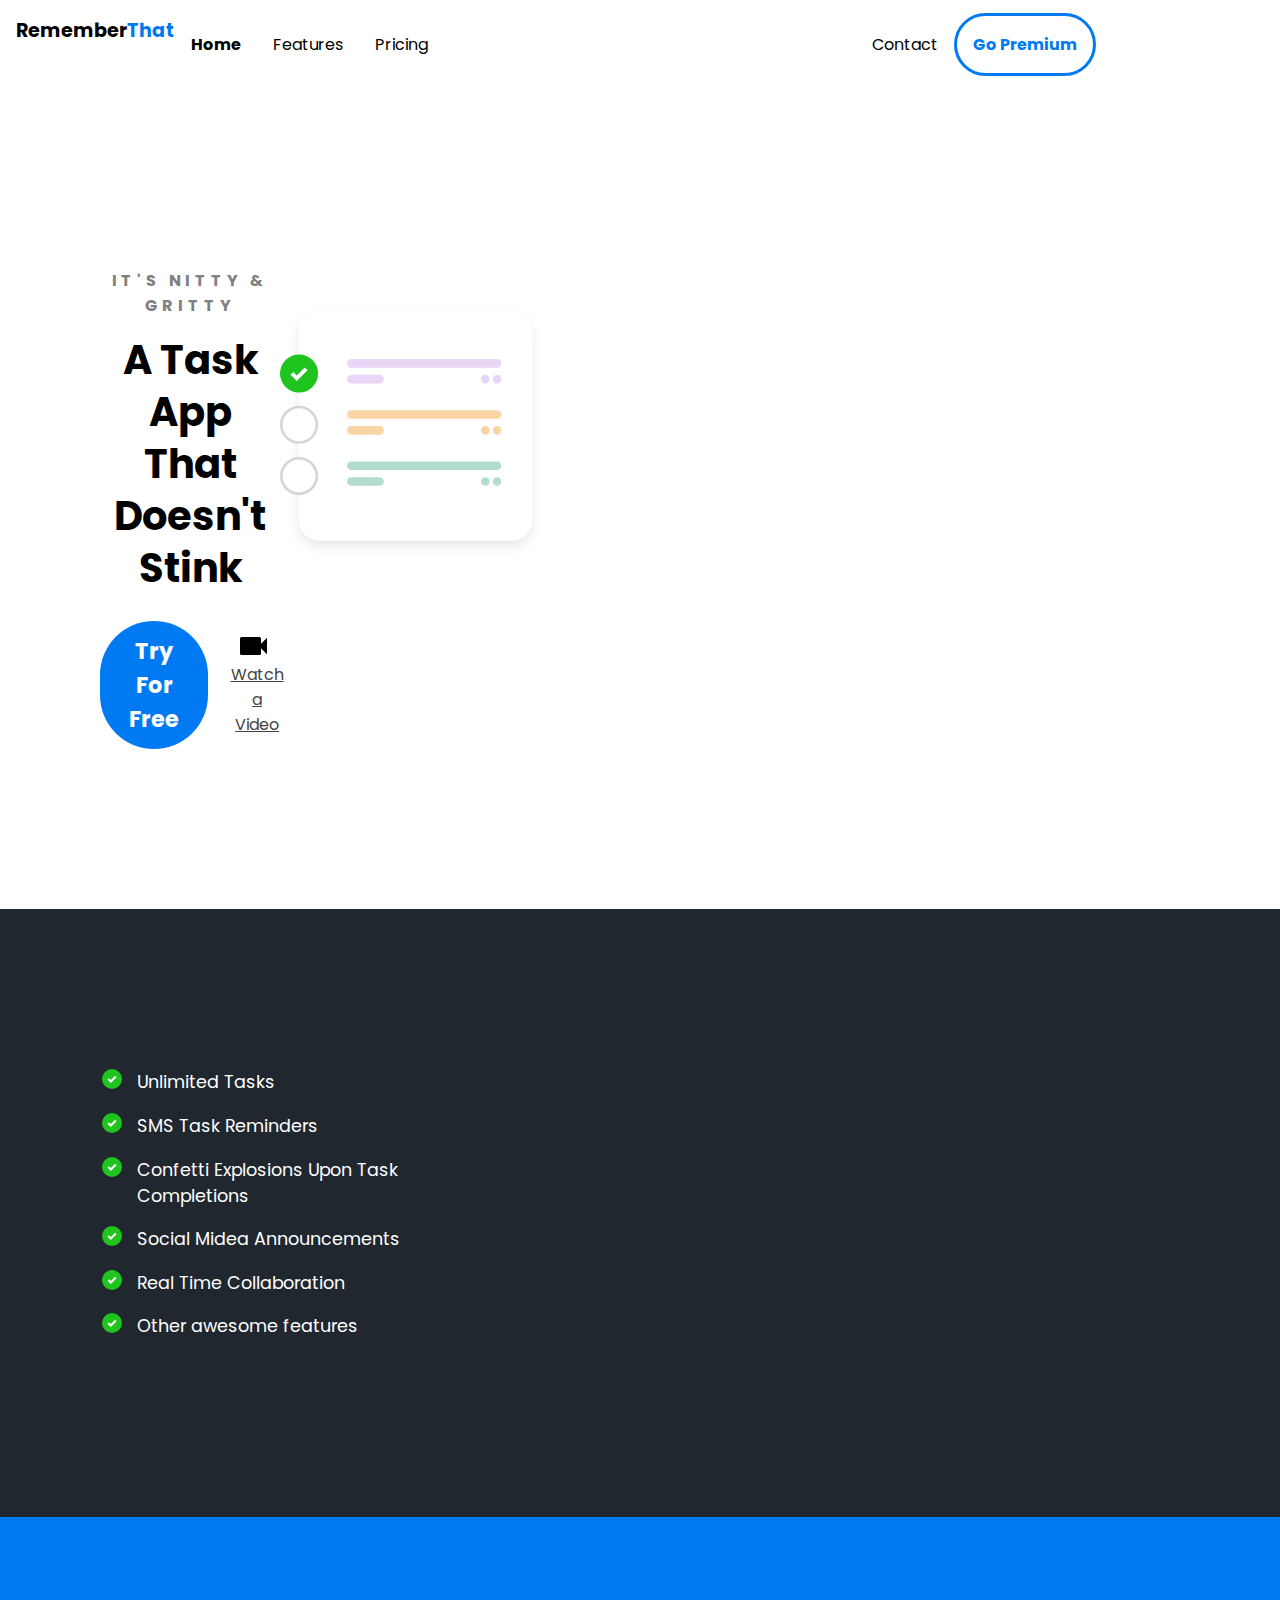
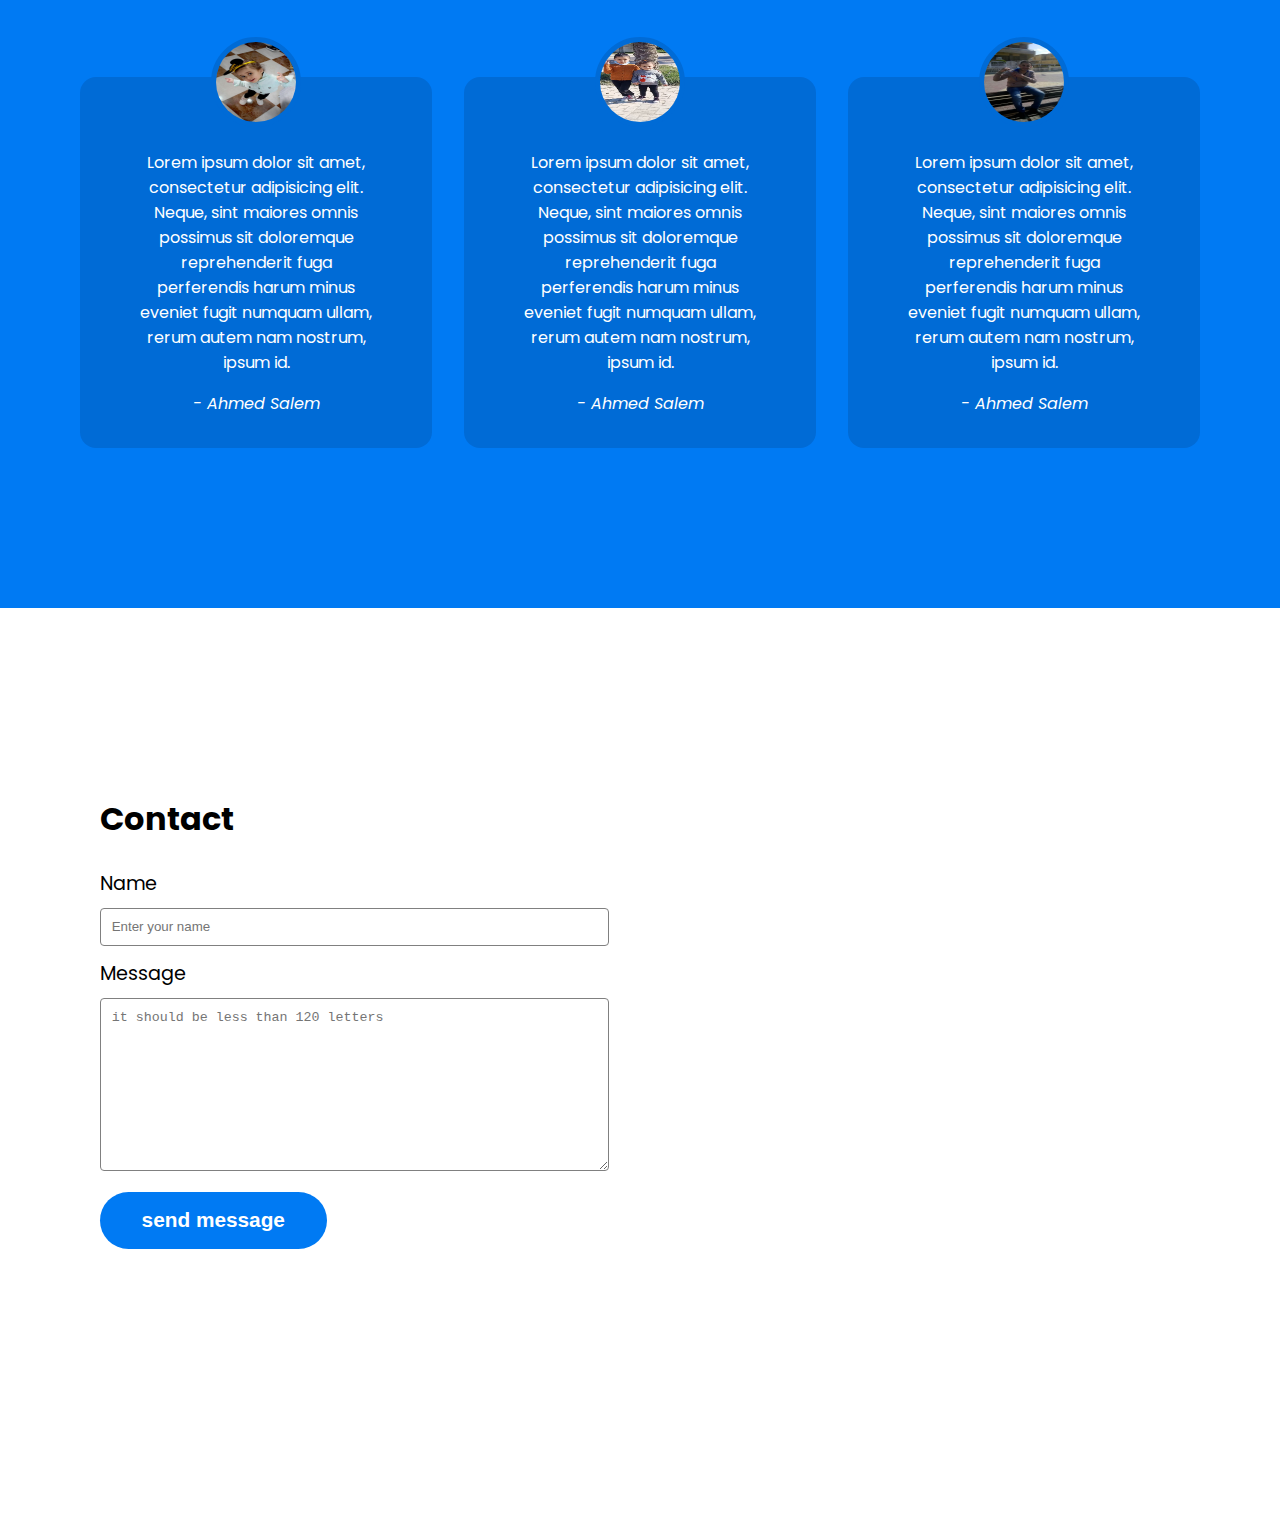
<file: web page/front end crash course/index.html>
<!DOCTYPE html>
<!-- hit shift and this mark ! to create the whole Beggining-->
<html lang="en">
  <head>
    <meta charset="UTF-8" />
    <meta http-equiv="X-UA-Compatible" content="IE=edge" />
    <meta name="viewport" content="width=device-width, initial-scale=1.0" />
    <title>the 2021 frontend Developer crash course</title>
    <link rel="stylesheet" href="css/main.css" />
  </head>
  <body>
    <div class="navbar">
      <div class="container">
        <a class="logo" href="#">Remember<span>That</span></a
        ><!-- write a and hit tab to create a link-->

        <img
          id="mobile-cta"
          class="mobile-menu"
          src="images/menu.svg"
          alt="Open Navigation"
        />
        <nav>
          <img
            id="mobile-exit"
            class="mobile-menu-exit"
            src="images/exit.svg"
            alt="Close Navigation"
          />
          <!--<nav>-->
          <ul class="primary-nav mobile-menu">
            <li class="current"><a href="#">Home</a></li>
            <!--to rebicate the line hold shift  alt and down arrow key-->
            <li><a href="#">Features</a></li>
            <li><a href="#">Pricing</a></li>
          </ul>
          <ul class="secondary-nav">
            <li><a href="#">Contact</a></li>
            <li class="go-premium-cta"><a href="#">Go Premium</a></li>
          </ul>
        </nav>
      </div>
    </div>

    <section class="hero">
      <div class="container">
        <div class="left-col">
          <p class="subhead">It's Nitty &amp; Gritty</p>
          <h1>A Task App That Doesn't Stink</h1>

          <div class="hero-cta">
            <a href="#" class="primary-cta">Try For Free</a>
            <a href="#" class="watch-video-cta">
              <img src="images/watch.svg" alt="Watch a Video" />Watch a Video
            </a>
          </div>
        </div>
        <img
          src="images/illustration.svg"
          class="hero-img"
          alt="Illustration"
        />
      </div>
    </section>
    <section class="features-section">
      <div class="container">
        <ul class="feacher-list">
          <li>Unlimited Tasks</li>
          <li>SMS Task Reminders</li>
          <li>Confetti Explosions Upon Task Completions</li>
          <li>Social Midea Announcements</li>
          <li>Real Time Collaboration</li>
          <li>Other awesome features</li>
        </ul>
        <img src="images/holding-phone.jpg" alt="Man holding a phone" />
      </div>
    </section>
    <section class="testimonials-section">
      <div class="contaier">
        <ul>
          <li>
            <img src="images/sarahPic.jpg" alt="person" />
            <blockquote>
              Lorem ipsum dolor sit amet, consectetur adipisicing elit. Neque,
              sint maiores omnis possimus sit doloremque reprehenderit fuga
              perferendis harum minus eveniet fugit numquam ullam, rerum autem
              nam nostrum, ipsum id.
            </blockquote>
            <cite>- Ahmed Salem</cite>
          </li>
          <li>
            <img src="images/sarah&farah.jpg" alt="person" />
            <blockquote>
              Lorem ipsum dolor sit amet, consectetur adipisicing elit. Neque,
              sint maiores omnis possimus sit doloremque reprehenderit fuga
              perferendis harum minus eveniet fugit numquam ullam, rerum autem
              nam nostrum, ipsum id.
            </blockquote>
            <cite>- Ahmed Salem</cite>
          </li>
          <li>
            <img src="images/ahmed.jpg" alt="person" />
            <blockquote>
              Lorem ipsum dolor sit amet, consectetur adipisicing elit. Neque,
              sint maiores omnis possimus sit doloremque reprehenderit fuga
              perferendis harum minus eveniet fugit numquam ullam, rerum autem
              nam nostrum, ipsum id.
            </blockquote>
            <cite>- Ahmed Salem</cite>
          </li>
        </ul>
      </div>
    </section>
    <section class="contact-section">
      <div class="container">
        <div class="contact-left">
          <h2>Contact</h2>
          <form action="">
            <label for="name">Name</label>
            <input
              type="text"
              id="name"
              name="name"
              placeholder="Enter your name"
            />

            <label for="message">Message</label>
            <textarea
              name="message"
              id="message"
              cols="30"
              rows="10"
              placeholder="it should be less than 120 letters"
            ></textarea>

            <input
              type="submit"
              class="send-message-cta"
              value="send message"
            />
          </form>
        </div>
        <div class="contact-right">
          <iframe
            src="https://www.google.com/maps/embed?pb=!1m14!1m8!1m3!1d26430.39302274257!2d-118.41454499999999!3d34.100286!3m2!1i1024!2i768!4f13.1!3m3!1m2!1s0x80c2bc35fbd217ef%3A0xcf1ef9352700d95c!2sBeverly%20Hills%2C%20CA%2090210!5e0!3m2!1sen!2sus!4v1661883444473!5m2!1sen!2sus"
            width="600"
            height="450"
            style="border: 0"
            allowfullscreen=""
            loading="lazy"
            referrerpolicy="no-referrer-when-downgrade"
          ></iframe>
        </div>
      </div>
    </section>

    <script>
      const mobilBtn = document.getElementById("mobile-cta");
      nav = document.querySelector("nav");
      mobilBtnExit = document.getElementById("mobile-exit");

      mobilBtn.addEventListener("click", () => {
        nav.classList.add("menu-btn");
      });
      mobilBtnExit.addEventListener("click", () => {
        nav.classList.remove("menu-btn");
      });
    </script>
  </body>
</html>
</file>
<file: web page/front end crash course/css/main.css>
@import url("https://fonts.googleapis.com/css2?family=Poppins:ital,wght@0,700;1,400&display=swap");
:root {
  --primary-color: #007af3;
}

body {
  background: color #f2f2f2;
  margin: 0;
  font-family: "Poppins";
}

.navbar {
  background: white;
  padding: 1em;
}
.navbar .logo {
  text-decoration: none;
  font-weight: bold;
  color: black;
  font-size: 1.2em;
}
.navbar .logo span {
  color: var(--primary-color);
}
.navbar nav {
  display: none;
}
.navbar .container {
  display: flex;
  place-content: space-between;
}
.navbar .mobile-menu {
  cursor: pointer;
}

a {
  color: #444444;
}

ul {
  list-style-type: none;
  margin: 0;
  padding: 0;
}

section {
  padding: 5em 2em;
}

.hero {
  text-align: center;
}

.left-col .subhead {
  text-transform: uppercase;
  font-weight: bold;
  color: gray;
  letter-spacing: 0.3em;
}
.left-col h1 {
  font-size: 2.5em;
  line-height: 1.3em;
  margin-top: 0.2em;
}
.left-col .primary-cta {
  background: var(--primary-color);
  color: white;
  text-decoration: none;
  padding: 0.6em 1.3em;
  font-size: 1.4em;
  border-radius: 5em;
  font-weight: bold;
  display: inline-block;
}
.left-col .watch-video-cta {
  display: block;
  margin-top: 1em;
}
.left-col .watch-video-cta img {
  margin-right: 0.5em;
}

.hero-img {
  width: 70%;
  margin-top: 3em;
}

section.features-section {
  background: #20272e;
  color: white;
}

ul.feacher-list {
  margin: 0;
  padding-left: 0.1em;
  display: grid;
  grid-template-columns: repeat(auto-fit, minmax(19rem, 1fr));
}
ul.feacher-list li {
  font-size: 1.1em;
  margin-bottom: 1em;
  margin-left: 2em;
  position: relative;
}
ul.feacher-list li:before {
  content: "";
  left: -2em;
  position: absolute;
  width: 20px;
  height: 20px;
  background-image: url("../images/bullet.svg");
  background-size: contain;
  margin-right: 0.5em;
}

.features-section img {
  display: none;
}

.testimonials-section {
  background: var(--primary-color);
  color: white;
}
.testimonials-section li {
  background: #006bd6;
  text-align: center;
  padding: 2em 1em;
  width: 80%;
  margin: 0 auto 5em auto;
  border-radius: 1em;
}
.testimonials-section li img {
  width: 5em;
  height: 5em;
  border: 5px solid #006bd6;
  border-radius: 50%;
  margin-top: -4.5em;
}

h2 {
  font-size: 2em;
}

label {
  display: block;
  font-size: 1.2em;
  margin-bottom: 0.5em;
}

input,
textarea {
  width: 100%;
  padding: 0.8em;
  margin-bottom: 1em;
  border-radius: 0.3em;
  border: 1px solid gray;
  box-sizing: border-box;
}

input[type=submit] {
  background-color: var(--primary-color);
  color: white;
  font-weight: bold;
  font-size: 1.3em;
  border: none;
  margin-bottom: 5em;
  border-radius: 5em;
  display: inline-block;
  padding: 0.8em 2em;
  width: unset;
  cursor: pointer;
}

iframe {
  width: 100%;
  height: 300px;
}

nav.menu-btn {
  display: block;
}

nav {
  position: fixed;
  z-index: 999;
  width: 66%;
  right: 0;
  top: 0;
  background: #20272e;
  height: 100vh;
  padding: 1em;
}
nav ul.primary-nav {
  margin-top: 5em;
}
nav li a {
  color: white;
  text-decoration: none;
  display: block;
  padding: 0.5em;
  font-size: 1.3em;
  text-align: right;
}
nav li a:hover {
  font-weight: bold;
}

.mobile-menu-exit {
  float: right;
  margin: 0.5em;
  cursor: pointer;
}

@media only screen and (min-width: 768px) {
  .mobile-menu,
.mobile-menu-exit {
    display: none;
  }
  .navbar,
.container {
    display: grid;
    grid-template-columns: 180px auto;
    justify-content: unset;
  }
  .navbar nav {
    display: flex;
    justify-content: space-between;
    background: none;
    position: unset;
    height: auto;
    width: 100%;
    padding: 0;
  }
  .navbar nav ul {
    display: flex;
  }
  .navbar nav a {
    color: black;
    font-size: 1em;
    padding: 1em 1em;
  }
  .navbar nav ul.primary-nav {
    margin: 0;
  }
  .navbar nav li.current a {
    font-weight: bold;
  }
  .navbar nav li.go-premium-cta a {
    color: var(--primary-color);
    border: 3px solid var(--primary-color);
    font-weight: bold;
    border-radius: 5em;
    margin-top: -0.2em;
  }
  .navbar nav li.go-premium-cta a:hover {
    background: var(--primary-color);
    color: white;
  }
}
@media only screen and (min-width: 1080px) {
  .container {
    width: 1080px;
    margin: 0 auto;
  }
  section {
    padding: 10em 4em;
  }
  .hero.container {
    display: flex;
    justify-content: space-between;
    text-align: left;
  }
  .hero.container .left-col {
    margin: 3em 3em 0 5em;
  }
  .hero.container .left-col h1 {
    font-size: 3em;
    width: 90%;
  }
  .hero-img {
    width: 30%;
    margin-right: 8em;
  }
  .hero-cta {
    display: flex;
  }
  .primary-cta {
    margin-right: 1em;
  }
  ul.features-list {
    display: block;
    margin: left 5em;
  }
  ul.features-list li {
    font-size: 1.4em;
  }
  ul.features-list li::before {
    width: 30px;
    height: 30px;
  }
  .features-section {
    position: relative;
  }
  .features-section-img {
    display: block;
    position: absolute;
    right: 0;
    width: 350px;
    bottom: -2em;
  }
  .testimonials-section ul {
    display: flex;
  }
  .testimonials-section ul li {
    margin: 0 1em;
  }
  .contact-section {
    position: relative;
  }
  .contact-section .container {
    display: flex;
  }
  .contact-right {
    position: absolute;
    right: 0;
    top: 0;
    width: 45%;
    height: 100%;
  }
  .contact-right iframe {
    height: 100%;
  }
}
@media only screen and (min-width: 1450px) {
  .features-section:before {
    content: "";
    position: absolute;
    width: 10%;
    height: 20em;
    background: var(--primary-color);
    left: 0;
    top: -4em;
  }
  .features-section:after {
    content: "";
    position: absolute;
    width: 200px;
    height: 20em;
    background: url("../images/dots.svg") no-repeat;
    left: 4.5em;
    top: 2em;
  }
}/*# sourceMappingURL=main.css.map */
</file>
